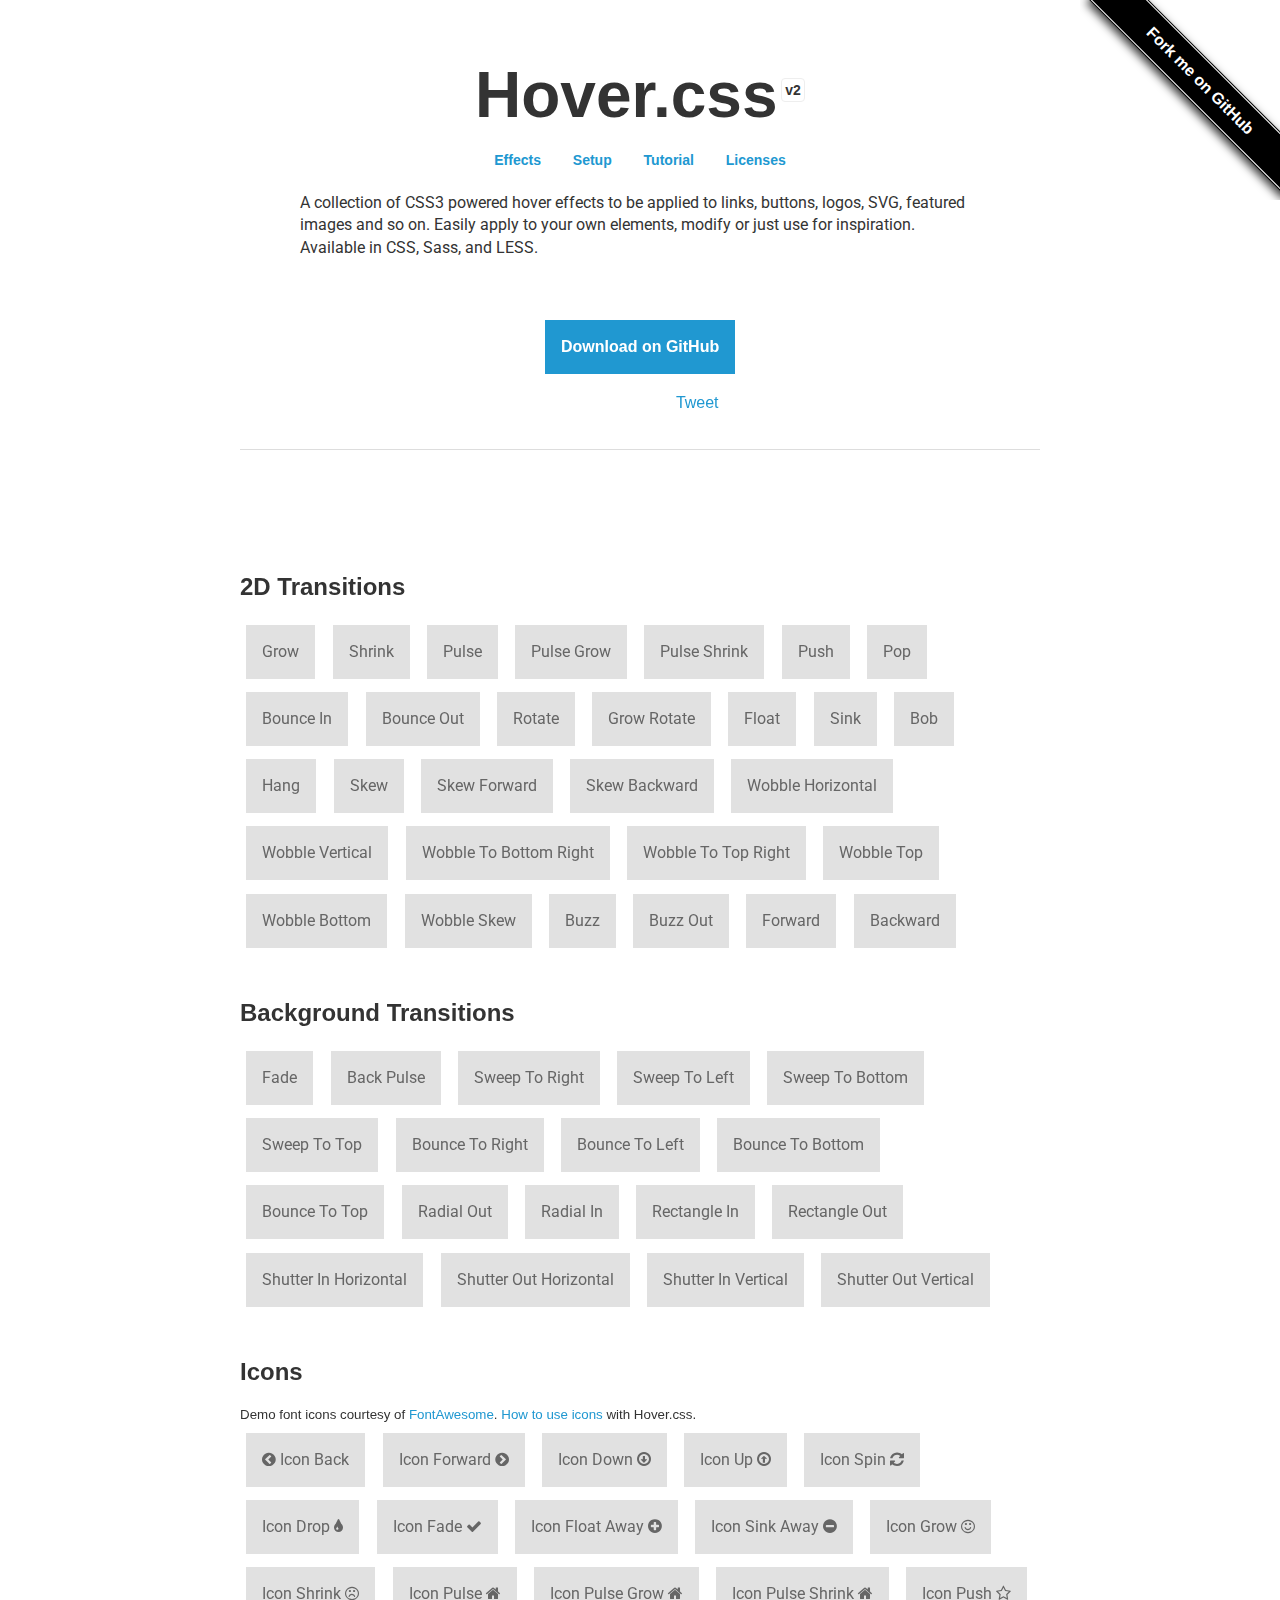
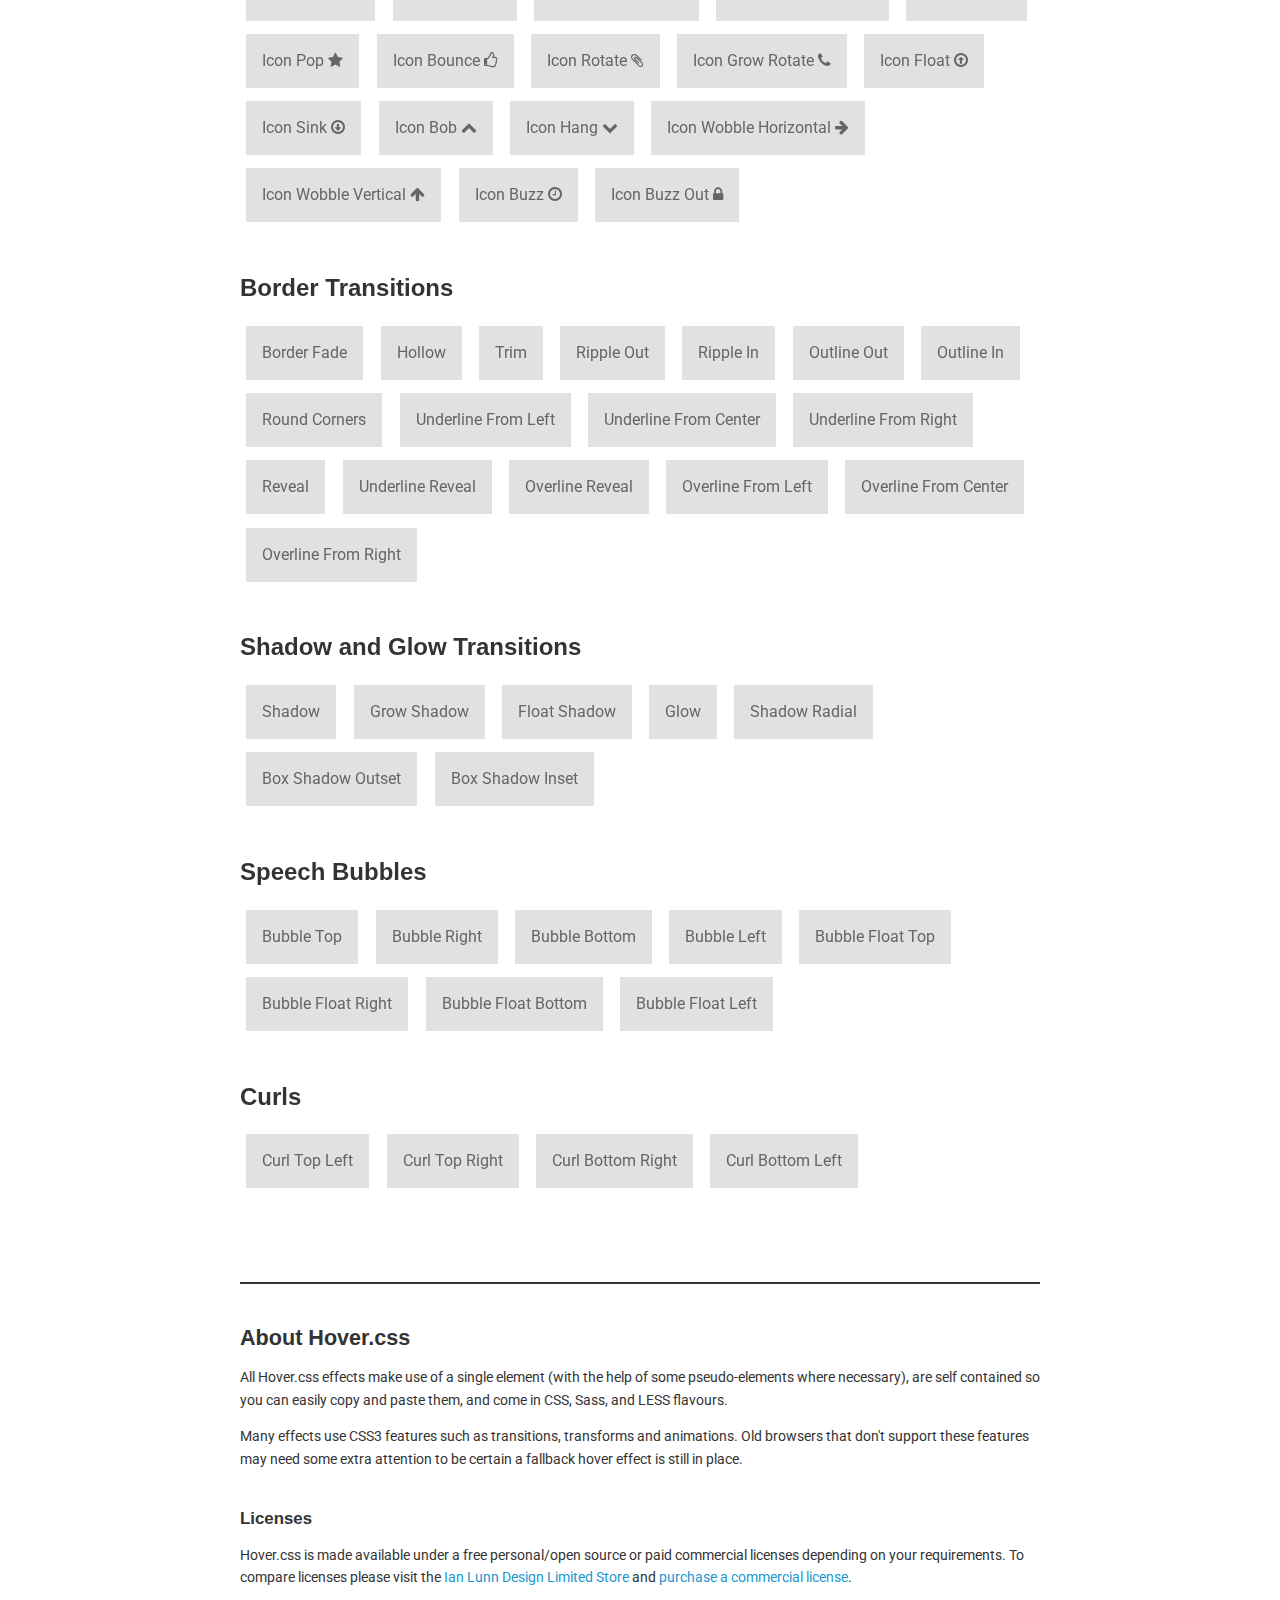
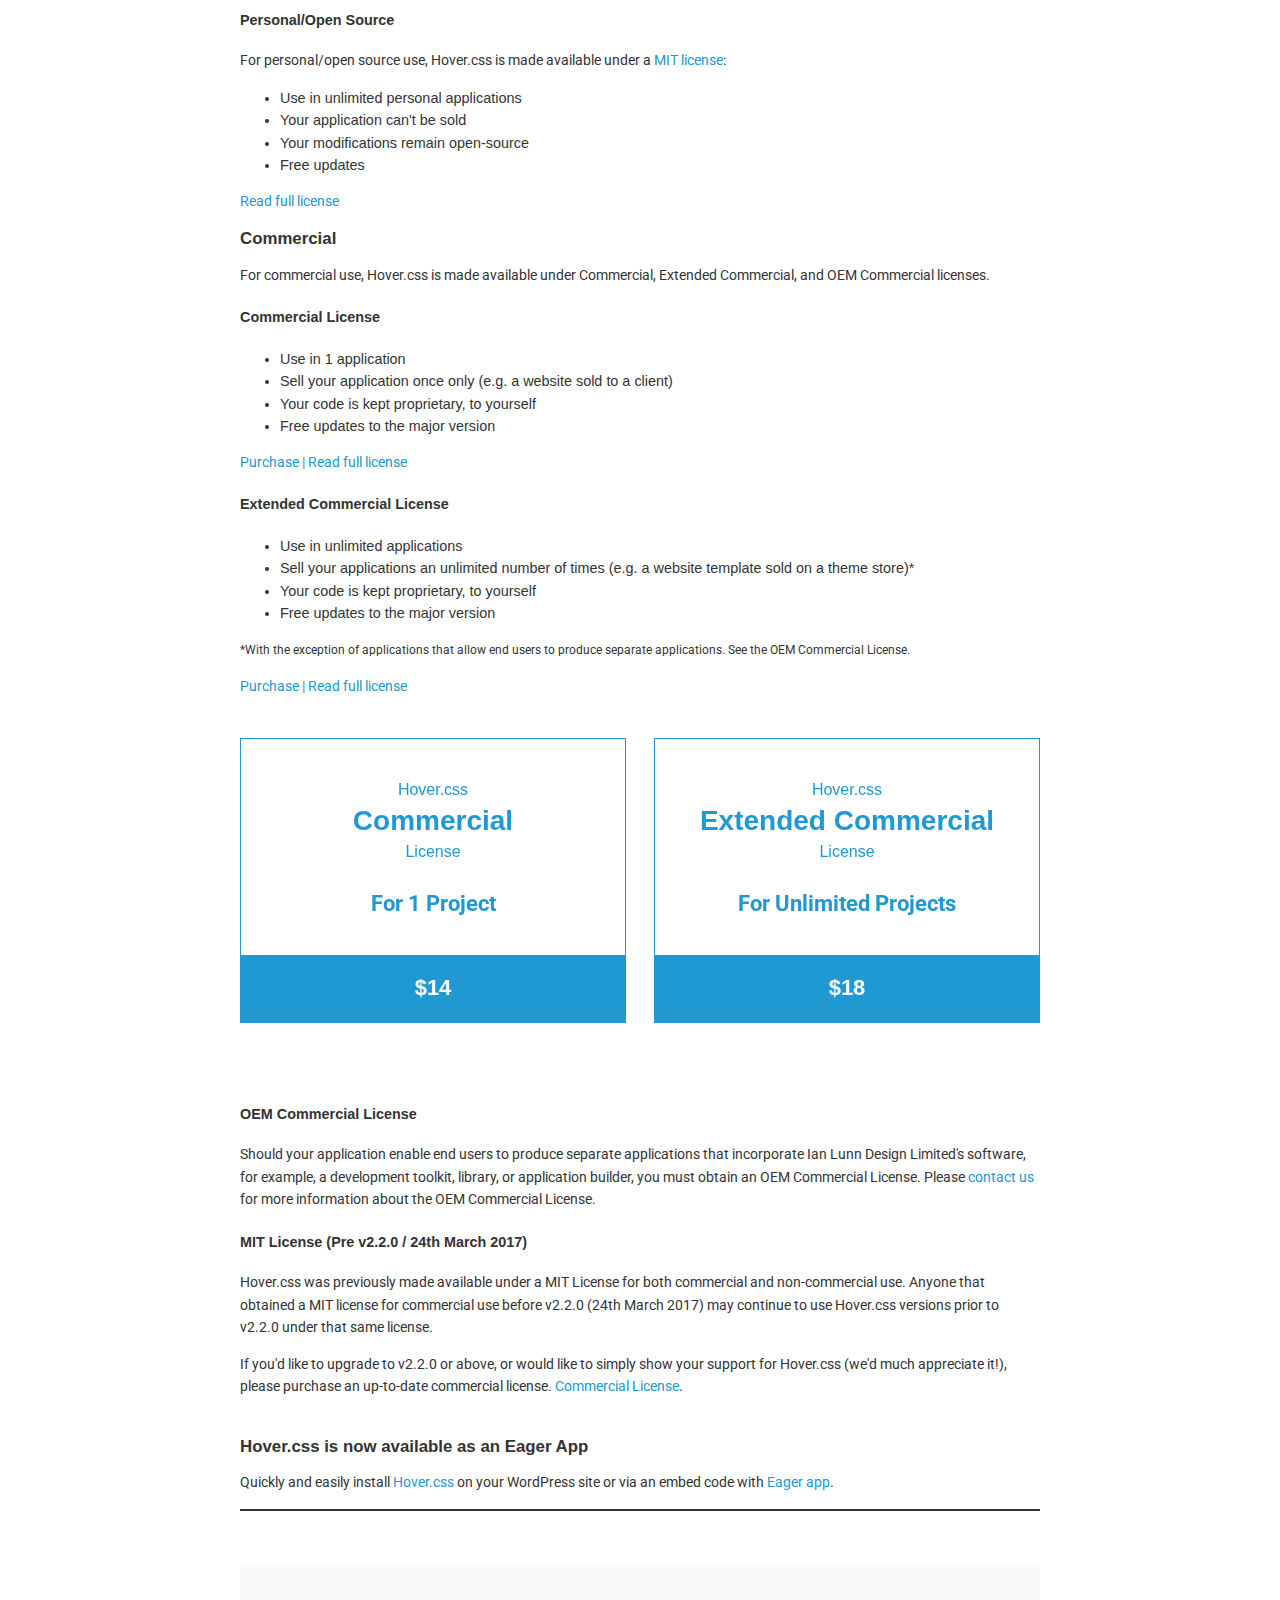
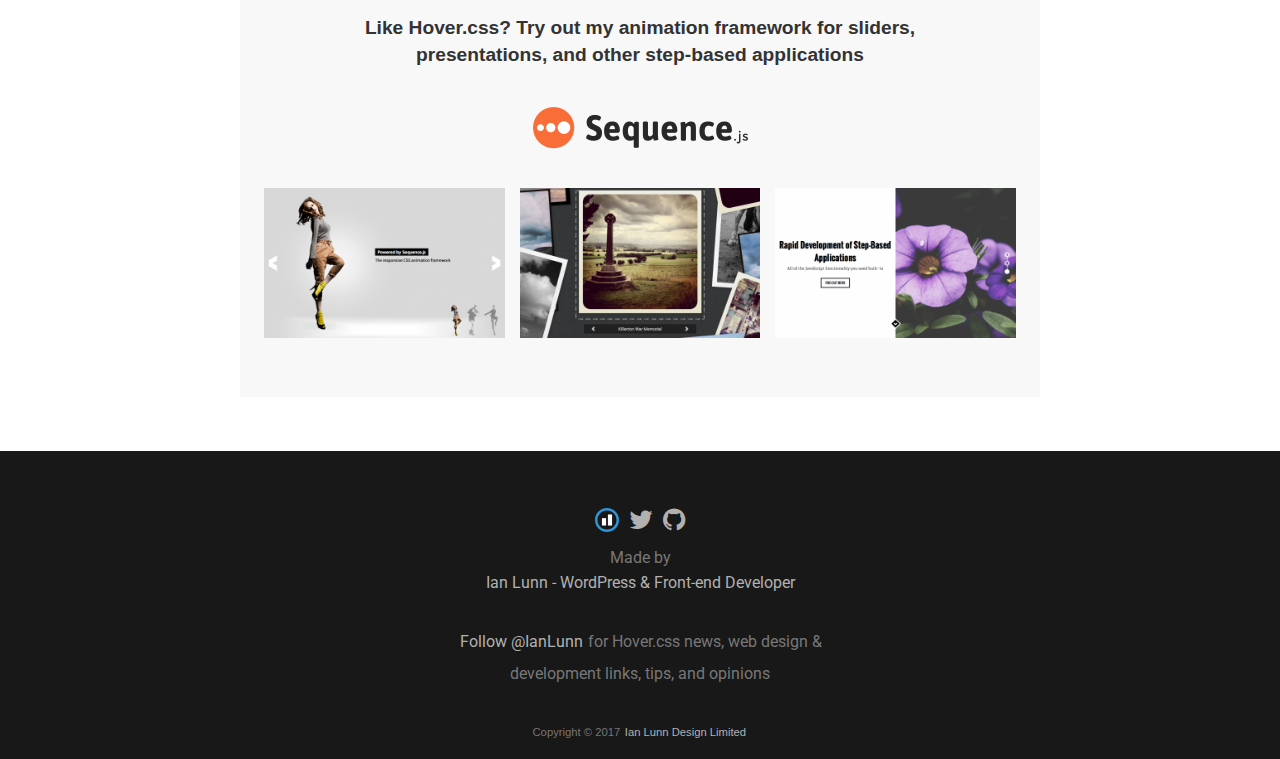
<file: assets/style/Hover-master/index.html>
<!DOCTYPE html>
<html lang="en">
	<head>
		<meta charset="utf-8">
		<meta property="og:image" content="https://ianlunn.github.io/Hover/hover.jpg" />
		<meta property="og:site_name" content="Hover.css"/>
		<meta property="og:title" content="Hover.css - A collection of CSS3 powered hover effects" />
		<title>Hover.css - A collection of CSS3 powered hover effects</title>
		<link href="css/demo-page.css" rel="stylesheet" media="all">
		<link href="css/hover.css" rel="stylesheet" media="all">
		<link href="https://maxcdn.bootstrapcdn.com/font-awesome/4.2.0/css/font-awesome.min.css" rel="stylesheet" media="all">
	</head>
	<body>

		<!--[if lt IE 10]>
		<p class="browsehappy">You are using an <strong>outdated</strong> browser. Please <a href="https://browsehappy.com/">upgrade your browser</a> to improve your experience.</p>
		<![endif]-->

		<div class="main">
			<span id="forkongithub"><a href="https://github.com/IanLunn/Hover">Fork me on GitHub</a></span>

			<h1>Hover.css <a href="https://github.com/IanLunn/Hover/releases" class="sup" title="View release history">v2</a></h1>

			<nav>
				<ul>
					<li><a href="#effects" title="Effects">Effects</a></li>
					<li><a href="https://github.com/IanLunn/Hover/blob/master/README.md#hovercss" title="Setup">Setup</a></li>
					<li><a href="https://ianlunn.co.uk/articles/hover-css-tutorial-introduction/" title="hover.css Tutorial and Introduction">Tutorial</a></li>
					<li><a href="#licenses" title="Licenses">Licenses</a></li>
				</ul>
			</nav>

			<p class="intro">A collection of CSS3 powered hover effects to be applied to links, buttons, logos, SVG, featured images and so on. Easily apply to your own elements, modify or just use for inspiration. Available in CSS, Sass, and LESS.</p>

			<div class="download aligncenter">
				<a class="button cta hvr-float-shadow" href="https://github.com/IanLunn/Hover">Download on GitHub</a>
			</div>

			<div class="social aligncenter">
				<div class="social-button">
					<iframe src="https://ghbtns.com/github-btn.html?user=IanLunn&repo=Hover&type=watch&count=true" allowtransparency="true" frameborder="0" scrolling="0" width="110" height="20"></iframe>
				</div>

				<div class="social-button">
					<a href="https://twitter.com/share" class="twitter-share-button" data-related="IanLunn" data-dnt="true">Tweet</a>
				</div>
			</div>

			<hr />
			<br />

			<script async type="text/javascript" src="//cdn.carbonads.com/carbon.js?serve=CKYIE23M&placement=ianlunncouk" id="_carbonads_js"></script>

			<div id="effects" class="effects">

				<h2>2D Transitions</h2>

				<a href="#" class="hvr-grow">Grow</a>
				<a href="#" class="hvr-shrink">Shrink</a>
				<a href="#" class="hvr-pulse">Pulse</a>
				<a href="#" class="hvr-pulse-grow">Pulse Grow</a>
				<a href="#" class="hvr-pulse-shrink">Pulse Shrink</a>
				<a href="#" class="hvr-push">Push</a>
				<a href="#" class="hvr-pop">Pop</a>
				<a href="#" class="hvr-bounce-in">Bounce In</a>
				<a href="#" class="hvr-bounce-out">Bounce Out</a>
				<a href="#" class="hvr-rotate">Rotate</a>
				<a href="#" class="hvr-grow-rotate">Grow Rotate</a>
				<a href="#" class="hvr-float">Float</a>
				<a href="#" class="hvr-sink">Sink</a>
				<a href="#" class="hvr-bob">Bob</a>
				<a href="#" class="hvr-hang">Hang</a>
				<a href="#" class="hvr-skew">Skew</a>
				<a href="#" class="hvr-skew-forward">Skew Forward</a>
				<a href="#" class="hvr-skew-backward">Skew Backward</a>
				<a href="#" class="hvr-wobble-horizontal">Wobble Horizontal</a>
				<a href="#" class="hvr-wobble-vertical">Wobble Vertical</a>
				<a href="#" class="hvr-wobble-to-bottom-right">Wobble To Bottom Right</a>
				<a href="#" class="hvr-wobble-to-top-right">Wobble To Top Right</a>
				<a href="#" class="hvr-wobble-top">Wobble Top</a>
				<a href="#" class="hvr-wobble-bottom">Wobble Bottom</a>
				<a href="#" class="hvr-wobble-skew">Wobble Skew</a>
				<a href="#" class="hvr-buzz">Buzz</a>
				<a href="#" class="hvr-buzz-out">Buzz Out</a>
				<a href="#" class="hvr-forward">Forward</a>
				<a href="#" class="hvr-backward">Backward</a>


				<h2>Background Transitions</h2>

				<a href="#" class="hvr-fade">Fade</a>
				<a href="#" class="hvr-back-pulse">Back Pulse</a>
				<a href="#" class="hvr-sweep-to-right">Sweep To Right</a>
				<a href="#" class="hvr-sweep-to-left">Sweep To Left</a>
				<a href="#" class="hvr-sweep-to-bottom">Sweep To Bottom</a>
				<a href="#" class="hvr-sweep-to-top">Sweep To Top</a>
				<a href="#" class="hvr-bounce-to-right">Bounce To Right</a>
				<a href="#" class="hvr-bounce-to-left">Bounce To Left</a>
				<a href="#" class="hvr-bounce-to-bottom">Bounce To Bottom</a>
				<a href="#" class="hvr-bounce-to-top">Bounce To Top</a>
				<a href="#" class="hvr-radial-out">Radial Out</a>
				<a href="#" class="hvr-radial-in">Radial In</a>
				<a href="#" class="hvr-rectangle-in">Rectangle In</a>
				<a href="#" class="hvr-rectangle-out">Rectangle Out</a>
				<a href="#" class="hvr-shutter-in-horizontal">Shutter In Horizontal</a>
				<a href="#" class="hvr-shutter-out-horizontal">Shutter Out Horizontal</a>
				<a href="#" class="hvr-shutter-in-vertical">Shutter In Vertical</a>
				<a href="#" class="hvr-shutter-out-vertical">Shutter Out Vertical</a>


				<h2>Icons</h2>

				<small>Demo font icons courtesy of <a href="https://fortawesome.github.io/Font-Awesome/">FontAwesome</a>. <a href="https://github.com/IanLunn/Hover/#using-icon-effects">How to use icons</a> with Hover.css.</small>

				<a href="#" class="hvr-icon-back">
					<i class="fa fa-chevron-circle-left hvr-icon"></i> Icon Back
				</a>
				<a href="#" class="hvr-icon-forward">
					Icon Forward
					<i class="fa fa-chevron-circle-right hvr-icon"></i>
				</a>
				<a href="#" class="hvr-icon-down">
					Icon Down <i class="fa fa-arrow-circle-o-down hvr-icon"></i>
				</a>
				<a href="#" class="hvr-icon-up">
					Icon Up <i class="fa fa-arrow-circle-o-up hvr-icon"></i>
				</a>
				<a href="#" class="hvr-icon-spin">
					Icon Spin <i class="fa fa-refresh hvr-icon"></i>
				</a>
				<a href="#" class="hvr-icon-drop">
					Icon Drop <i class="fa fa-tint hvr-icon"></i>
				</a>
				<a href="#" class="hvr-icon-fade">
					Icon Fade <i class="fa fa-check hvr-icon"></i>
				</a>
				<a href="#" class="hvr-icon-float-away">
					Icon Float Away <i class="fa fa-plus-circle hvr-icon"></i>
				</a>
				<a href="#" class="hvr-icon-sink-away">
					Icon Sink Away <i class="fa fa-minus-circle hvr-icon"></i>
				</a>
				<a href="#" class="hvr-icon-grow">
					Icon Grow <i class="fa fa-smile-o hvr-icon"></i>
				</a>
				<a href="#" class="hvr-icon-shrink">
					Icon Shrink <i class="fa fa-frown-o hvr-icon"></i>
				</a>
				<a href="#" class="hvr-icon-pulse">
					Icon Pulse <i class="fa fa-home hvr-icon"></i>
				</a>
				<a href="#" class="hvr-icon-pulse-grow">
					Icon Pulse Grow <i class="fa fa-home hvr-icon"></i>
				</a>
				<a href="#" class="hvr-icon-pulse-shrink">
					Icon Pulse Shrink <i class="fa fa-home hvr-icon"></i>
				</a>
				<a href="#" class="hvr-icon-push">
					Icon Push <i class="fa fa-star-o hvr-icon"></i>
				</a>
				<a href="#" class="hvr-icon-pop">
					Icon Pop <i class="fa fa-star hvr-icon"></i>
				</a>
				<a href="#" class="hvr-icon-bounce">
					Icon Bounce <i class="fa fa-thumbs-o-up hvr-icon"></i>
				</a>
				<a href="#" class="hvr-icon-rotate">
					Icon Rotate <i class="fa fa-paperclip hvr-icon"></i>
				</a>
				<a href="#" class="hvr-icon-grow-rotate">
					Icon Grow Rotate <i class="fa fa-phone hvr-icon"></i>
				</a>
				<a href="#" class="hvr-icon-float">
					Icon Float <i class="fa fa-arrow-circle-o-up hvr-icon"></i>
				</a>
				<a href="#" class="hvr-icon-sink">
					Icon Sink <i class="fa fa-arrow-circle-o-down hvr-icon"></i>
				</a>
				<a href="#" class="hvr-icon-bob">
					Icon Bob <i class="fa fa-chevron-up hvr-icon"></i>
				</a>
				<a href="#" class="hvr-icon-hang">
					Icon Hang <i class="fa fa-chevron-down hvr-icon"></i>
				</a>
				<a href="#" class="hvr-icon-wobble-horizontal">
					Icon Wobble Horizontal <i class="fa fa-arrow-right hvr-icon"></i>
				</a>
				<a href="#" class="hvr-icon-wobble-vertical">
					Icon Wobble Vertical <i class="fa fa-arrow-up hvr-icon"></i>
				</a>
				<a href="#" class="hvr-icon-buzz">
					Icon Buzz <i class="fa fa-clock-o hvr-icon"></i>
				</a>
				<a href="#" class="hvr-icon-buzz-out">
					Icon Buzz Out <i class="fa fa-lock hvr-icon"></i>
				</a>


				<h2>Border Transitions</h2>

				<a href="#" class="hvr-border-fade">Border Fade</a>
				<a href="#" class="hvr-hollow">Hollow</a>
				<a href="#" class="hvr-trim">Trim</a>
				<a href="#" class="hvr-ripple-out">Ripple Out</a>
				<a href="#" class="hvr-ripple-in">Ripple In</a>
				<a href="#" class="hvr-outline-out">Outline Out</a>
				<a href="#" class="hvr-outline-in">Outline In</a>
				<a href="#" class="hvr-round-corners">Round Corners</a>
				<a href="#" class="hvr-underline-from-left">Underline From Left</a>
				<a href="#" class="hvr-underline-from-center">Underline From Center</a>
				<a href="#" class="hvr-underline-from-right">Underline From Right</a>
				<a href="#" class="hvr-reveal">Reveal</a>
				<a href="#" class="hvr-underline-reveal">Underline Reveal</a>
				<a href="#" class="hvr-overline-reveal">Overline Reveal</a>
				<a href="#" class="hvr-overline-from-left">Overline From Left</a>
				<a href="#" class="hvr-overline-from-center">Overline From Center</a>
				<a href="#" class="hvr-overline-from-right">Overline From Right</a>


				<h2>Shadow and Glow Transitions</h2>

				<a href="#" class="hvr-shadow">Shadow</a>
				<a href="#" class="hvr-grow-shadow">Grow Shadow</a>
				<a href="#" class="hvr-float-shadow">Float Shadow</a>
				<a href="#" class="hvr-glow">Glow</a>
				<a href="#" class="hvr-shadow-radial">Shadow Radial</a>
				<a href="#" class="hvr-box-shadow-outset">Box Shadow Outset</a>
				<a href="#" class="hvr-box-shadow-inset">Box Shadow Inset</a>


				<h2>Speech Bubbles</h2>

				<a href="#" class="hvr-bubble-top">Bubble Top</a>
				<a href="#" class="hvr-bubble-right">Bubble Right</a>
				<a href="#" class="hvr-bubble-bottom">Bubble Bottom</a>
				<a href="#" class="hvr-bubble-left">Bubble Left</a>
				<a href="#" class="hvr-bubble-float-top">Bubble Float Top</a>
				<a href="#" class="hvr-bubble-float-right">Bubble Float Right</a>
				<a href="#" class="hvr-bubble-float-bottom">Bubble Float Bottom</a>
				<a href="#" class="hvr-bubble-float-left">Bubble Float Left</a>


				<h2>Curls</h2>

				<a href="#" class="hvr-curl-top-left">Curl Top Left</a>
				<a href="#" class="hvr-curl-top-right">Curl Top Right</a>
				<a href="#" class="hvr-curl-bottom-right">Curl Bottom Right</a>
				<a href="#" class="hvr-curl-bottom-left">Curl Bottom Left</a>
			</div>


			<div class="footer">
				<div class="about">
					<h2>About Hover.css</h2>

					<p>All Hover.css effects make use of a single element (with the help of some pseudo-elements where necessary), are self contained so you can easily copy and paste them, and come in CSS, Sass, and LESS flavours.</p>

					<p>Many effects use CSS3 features such as transitions, transforms and animations. Old browsers that don't support these features may need some extra attention to be certain a fallback hover effect is still in place.</p>

					<br />
					<h3 id="licenses">Licenses</h3>

					<p>Hover.css is made available under a free personal/open source or paid commercial licenses depending on your requirements. To compare licenses please visit the <a href="https://ianlunn.co.uk/store/licenses/">Ian Lunn Design Limited Store</a> and <a href="https://ianlunn.co.uk/store/hover-css/">purchase a commercial license</a>.</p>

					<h4 id="personal">Personal/Open Source</h4>

					<p>For personal/open source use, Hover.css is made available under a <a href="https://opensource.org/licenses/MIT">MIT license</a>:</p>

					<ul>
						<li>Use in unlimited personal applications</li>
						<li>Your application can't be sold</li>
						<li>Your modifications remain open-source</li>
						<li>Free updates</li>
					</ul>

					<p><a href="https://ianlunn.co.uk/store/licenses/personal/">Read full license</a></p>

					<h3 id="commercial-licenses">Commercial</h3>

					<p>For commercial use, Hover.css is made available under Commercial, Extended Commercial, and OEM Commercial licenses.</p>

					<h4 id="commercial">Commercial License</h4>

					<ul>
						<li>Use in 1 application</li>
						<li>Sell your application once only (e.g. a website sold to a client)</li>
						<li>Your code is kept proprietary, to yourself</li>
						<li>Free updates to the major version</li>
					</ul>

					<p><a href="https://ianlunn.co.uk/store/hover-css/?attribute_pa_licenses=commercial">Purchase<a/> | <a href="https://ianlunn.co.uk/store/licenses/commercial/">Read full license</a></p>

					<h4 id="extended-commercial">Extended Commercial License</h4>

					<ul>
						<li>Use in unlimited applications</li>
						<li>Sell your applications an unlimited number of times (e.g. a website template sold on a theme store)*</li>
						<li>Your code is kept proprietary, to yourself</li>
						<li>Free updates to the major version</li>
					</ul>

					<p><small>*With the exception of applications that allow end users to produce separate applications. See the OEM Commercial License.</small></p>

					<p><a href="https://ianlunn.co.uk/store/hover-css/?attribute_pa_licenses=extended-commercial">Purchase<a/> | <a href="https://ianlunn.co.uk/store/licenses/extended-commercial/">Read full license</a></p>

					<div class="licenses">
						<a target="_blank" href="https://ianlunn.co.uk/store/hover-css/?attribute_pa_licenses=commercial" title="Commercial License" class="license hvr-float">
							<div class="license__content">
								<h5 class="license__title"><div>Hover.css</div> Commercial <div>License</div></h5>
								<p class="license__desc">For 1 Project</p>
							</div>
							<span class="license__button button cta">$14</span>
						</a>

						<a target="_blank" href="https://ianlunn.co.uk/store/hover-css/?attribute_pa_licenses=extended-commercial" title="Extended Commercial License" class="license hvr-float">
							<div class="license__content">
								<h5 class="license__title"><div>Hover.css</div> Extended Commercial <div>License</div></h5>
								<p class="license__desc">For Unlimited Projects</p>
							</div>
							<span class="license__button button cta">$18</span>
						</a>
					</div>

					<h4 id="oem-commercial">OEM Commercial License</h4>

					<p>Should your application enable end users to produce separate applications that incorporate Ian Lunn Design Limited's software, for example, a development toolkit, library, or application builder, you must obtain an OEM Commercial License. Please <a href="https://ianlunn.co.uk/contact/">contact us</a> for more information about the OEM Commercial License.</p>

					<h4>MIT License (Pre v2.2.0 / 24th March 2017)</h4>
					<p>Hover.css was previously made available under a MIT License for both commercial and non-commercial use. Anyone that obtained a MIT license for commercial use before v2.2.0 (24th March 2017) may continue to use Hover.css versions prior to v2.2.0 under that same license.</p>

					<p>If you'd like to upgrade to v2.2.0 or above, or would like to simply show your support for Hover.css (we'd much appreciate it!), please purchase an up-to-date commercial license. <a href="https://ianlunn.co.uk/store/hover-css/?attribute_pa_licenses=commercial" title="Commercial License">Commercial License</a>.</p>

					<br />
					<h3>Hover.css is now available as an Eager App</h3>
					<p>Quickly and easily install <a href="https://eager.io/app/AN_LdP2tOk0f">Hover.css</a> on your WordPress site or via an embed code with <a href="https://eager.io/">Eager app</a>.</p>
				</div>
			</div>

			<div class="ad">
				<h2>Like Hover.css? Try out my animation framework for sliders,<br /> presentations, and other step-based applications</h2>

				<a class="ad__logo" href="https://www.sequencejs.com/" title="Learn more about Sequence.js">
					<img src="sequence-logo.png" alt="Sequence.js" />
				</a>

				<div class="ad__preview">
					<a href="https://www.sequencejs.com/" title="Learn more about Sequence.js"><img src="modern-slide-in.png" /></a> <a class="second" href="https://www.sequencejs.com/" title="Learn more about Sequence.js"><img src="photo-stack.png" /></a> <a href="https://www.sequencejs.com/" title="Learn more about Sequence.js"><img src="two-up.png" /></a>
				</div>
			</div>

		</div>

		<div class="made-by group">
			<ul>
				<li>
					<!-- "IL" logo Copyright (c) Ian Lunn Design Limited 2017 -->
					<a cass="icon__ild" href="https://ianlunn.co.uk/" title="Ian Lunn - WordPress &amp; Front End Developer" target="_blank" class="ild-ident">
						<svg class="" onmouseenter="el=this;el.classList.add('active');setTimeout(function(){el.classList.remove('active')},600);" xmlns="https://www.w3.org/2000/svg" width="24" height="30" viewBox="0 0 52 52">
							<g class="circle-holder">
								<path class="circle" fill="#2E96D6" d="M5.4 26c0-11.4 9.2-20.6 20.6-20.6s20.6 9.2 20.6 20.6c0 11.4-9.2 20.6-20.6 20.6s-20.6-9.2-20.6-20.6zm-5.4 0c0 14.4 11.6 26 26 26s26-11.6 26-26-11.6-26-26-26-26 11.6-26 26z"></path>
							</g>
							<path class="i" fill="#fff" d="M15 22h9v16h-9v-16z"></path>
							<path class="l" fill="#fff" d="M28 14h9v24h-9v-24z"></path>
						</svg>
					</a>
				</li>
				<li><a class="icon__twitter" href="https://twitter.com/IanLunn/" title="Ian Lunn on Twitter" target="_blank"><i class="fa fa-twitter"></i></a></li>
				<li><a class="icon__github" href="https://github.com/IanLunn/Hover/" title="Hover.css on GitHub" target="_blank"><i class="fa fa-github"></i></a></li>
			</ul>
			<p>Made by<br /><a href="https://ianlunn.co.uk/" title="Ian Lunn - WordPress &amp; Front End Developer" target="_blank">Ian Lunn - WordPress &amp; Front-end Developer</a></p>

			<p class="follow"><a href="https://twitter.com/IanLunn" class="twitter-follow-button" data-show-count="false" data-dnt="true" data-size="large">Follow @IanLunn</a> for Hover.css news, web design &amp;<br /> development links, tips, and opinions</p>
			<small>Copyright &copy; 2017 <a href="https://ianlunn.co.uk/" title="Ian Lunn - WordPress &amp; Front End Developer" target="_blank">Ian Lunn Design Limited</a></small>
		</div>

		<script>
			/**
			 * Used to demonstrate Hover.css only. Not required when adding
			 * Hover.css to your own pages. Prevents a link from being
			 * navigated and gaining focus.
			 */
			var effects = document.querySelectorAll('.effects')[0];

			effects.addEventListener('click', function(e) {

				if (e.target.className.indexOf('hvr') > -1) {
					e.preventDefault();
					e.target.blur();

				}
			});
		</script>

		<script>!function(d,s,id){var js,fjs=d.getElementsByTagName(s)[0],p=/^https:/.test(d.location)?'http':'https';if(!d.getElementById(id)){js=d.createElement(s);js.id=id;js.src=p+'://platform.twitter.com/widgets.js';fjs.parentNode.insertBefore(js,fjs);}}(document, 'script', 'twitter-wjs');</script>

		<script>
		  (function(i,s,o,g,r,a,m){i['GoogleAnalyticsObject']=r;i[r]=i[r]||function(){
		  (i[r].q=i[r].q||[]).push(arguments)},i[r].l=1*new Date();a=s.createElement(o),
		  m=s.getElementsByTagName(o)[0];a.async=1;a.src=g;m.parentNode.insertBefore(a,m)
		  })(window,document,'script','//www.google-analytics.com/analytics.js','ga');

		  ga('create', 'UA-11991680-4', 'ianlunn.github.io');
		  ga('send', 'pageview');
		</script>
	</body>
</html>
</file>
<file: assets/style/Hover-master/css/demo-page.css>
/*
 * Hover.css - Demo Page
 * Author: Ian Lunn @IanLunn
 * Author URL: http://ianlunn.co.uk/
 * Github: https://github.com/IanLunn/Hover
 * Hover.css Copyright Ian Lunn 2017.
 */

/**
 * The following are default styles for the demo page,
 * you don't need to include these on your own site.
 */

@import url(http://fonts.googleapis.com/css?family=Roboto);

body {
  margin: 0;
  padding: 40px 0 0 0;
  font-family: sans-serif;
  color: #333;
  line-height: 140%;
}

hr {
  margin-top: 2em;
  background-color: #ddd;
  border: none;
  height: 1px;
}


nav ul {
  margin: 0;
  padding: 0;
  text-align: center;
  font-size: .875em;
  font-weight: 700;
}
nav li {
  list-style: none;
  display: block;
  margin-left: 1em;
  margin-right: 1em;
}
@media only screen and (min-width: 768px) {
  nav li {
    display: inline-block;
  }
}

.sep {
  color: #ddd;
  margin: 0 4px;
}

#carbonads {
  --width: 180px;
  --font-size: 14px;
}

#carbonads {
  font-family: -apple-system, BlinkMacSystemFont, "Segoe UI", Roboto, Oxygen-Sans, Ubuntu, Cantarell, "Helvetica Neue", Helvetica, Arial, sans-serif;
  display: block;
  overflow: hidden;
  margin: 0 auto;
  margin-bottom: 20px;
  max-width: var(--width);
  border-radius: 4px;
  text-align: center;
  box-shadow: 0 0 0 1px hsla(0, 0%, 0%, .1);
  background-color: hsl(0, 0%, 98%);
  font-size: var(--font-size);
  line-height: 1.5;
}

#carbonads a {
  color: inherit;
  text-decoration: none;
}

#carbonads a:hover {
  color: inherit;
}

#carbonads span {
  position: relative;
  display: block;
  overflow: hidden;
}

.carbon-img {
  display: block;
  margin-bottom: 8px;
  max-width: var(--width);
  line-height: 1;
}

.carbon-img img {
  display: block;
  margin: 0 auto;
  max-width: var(--width) !important;
  width: var(--width);
  height: auto;
}

.carbon-text {
  display: block;
  padding: 0 1em 8px;
}

.carbon-poweredby {
  display: block;
  padding: 10px var(--font-size);
  background: repeating-linear-gradient(-45deg, transparent, transparent 5px, hsla(0, 0%, 0%, .025) 5px, hsla(0, 0%, 0%, .025) 10px) hsla(203, 11%, 95%, .4);
  text-transform: uppercase;
  letter-spacing: .5px;
  font-weight: 600;
  font-size: 9px;
  line-height: 0;
}

@media only screen and (min-width: 320px) and (max-width: 759px) {
  #carbonads {
    float: none;
    margin: 0 auto;
    max-width: 330px;
  }
  #carbonads span {
    position: relative;
  }
  #carbonads > span {
    max-width: none;
  }
  .carbon-img {
    float: left;
    margin: 0;
  }

  .carbon-img img {
    max-width: 130px !important;
  }
  .carbon-text {
    float: left;
    margin-bottom: 0;
    padding: 8px 20px;
    text-align: left;
    max-width: calc(100% - 130px - 3em);
  }
  .carbon-poweredby {
    left: 130px;
    bottom: 0;
    display: block;
    width: 100%;
  }
}

.main {
  max-width: 800px;
  margin: 0 auto;
  padding: 0 20px;
}

.browsehappy {
    position: absolute;
    top: 0;
    right: 0;
    left: 0;
    padding: 1em;
    background: black;
    color: white;
    text-align: center;
}

img {
  border: none;
}

small {
    display: block;
}

p,
[class^="hvr-"] {
    font-family: 'Roboto', sans-serif;
}

[class^="hvr-"] {
  margin: .4em;
  padding: 1em;
  cursor: pointer;
  background: #e1e1e1;
  text-decoration: none;
  color: #666;
  /* Prevent highlight colour when element is tapped */
  -webkit-tap-highlight-color: rgba(0,0,0,0);

  /* Smooth fonts */
  -webkit-font-smoothing: antialiased;
	-moz-osx-font-smoothing: grayscale;
}

.aligncenter {
  text-align: center;
}

.sup {
    vertical-align: super;
    margin-left: -1em;
    padding: .21875em;
    line-height: 100%;
    font-size: .21875em;
    border: #eee solid 1px;
    border-radius: 4px;
    color: inherit;
}

.sup:hover {
    background: #eee;
}

a {
    color: #2098D1;
    text-decoration: none;
}

.footer a:hover,
.nav:hover {
    color: #207AD1;
}

.nav {
  display: inline-block;
  font-size: .8em;
}

.nav.hvr-icon-down,
.nav.hvr-icon-forward {
  padding-right: 1.2em;
}

.nav.hvr-icon-down::before,
.nav.hvr-icon-forward::before {
  right: 0;
}

.nav:hover,
.nav:focus,
.nav:active {
  text-decoration: none;
}

.intro {
  max-width: 680px;
  margin: 20px auto 0 auto;
}

.button.cta {
  display: inline-block;
  position: relative;
  margin: 1.2em 0 1em 0;
  padding: 1em;
  background: #2098D1;
  border: none;
  text-decoration: none;
  font-weight: 700;
  color: white;
}

.effects {
  margin-top: 6em;
}

h1 {
  text-align: center;
  font-size: 3em;
}

h2 {
  margin-top: 2em;
}

h3 {
  margin: 0;
}

.about {
  border-top: #333 solid 2px;
  border-bottom: #333 solid 2px;
}

.footer {
  overflow: hidden;
  width: auto;
  margin-top: 6em;
  font-size: .9em;
}

.footer a {
  text-decoration: none;
}

.credit {
  font-size: .8em;
  font-weight: normal;
}

.licenses {
  margin-top: 40px;
  margin-bottom: 60px;
}

.licenses:after {
  display: block;
  content: '';
  clear: both;
}

.license {
  display: block !important;
  margin-bottom: 20px;
  text-align: center;
  border: #2098D1 solid 1px;
}

.license:focus,
.license:hover {
  border-color: #207AD1;
}

.license:focus .button,
.license:hover .button {
  background-color: #207AD1;
  color: white;
}

.license__content {
  padding: 25px 10px;
}

.license__title {
  margin: 0;
  font-size: 28px;
  line-height: 1.4;
}

.license__title div {
  font-size: 16px;
  font-weight: 400;
}

.license__desc {
  margin-top: 30px;
  margin-bottom: 0;
  font-size: 22px;
  font-weight: 700;
}

.license__button.cta {
  display: block;
  margin: 0;
  font-size: 22px;
}

@media only screen and (min-width: 568px) {
  .license {
    width: 48%;
    float: left;
  }

  .license:nth-child(2) {
    float: right;
  }

  .license__content {
    padding: 40px 10px;
  }
}

.download {
  margin-top: 2.6em;
}

.social-button {
  display: inline-block;
  vertical-align: middle;
}

.twitter-follow-button {
    display: block;
    margin: 0 auto;
}

.follow {
    margin-bottom: 20px;
    line-height: 200%;
}

.made-by {
  display: block;
  margin-top: 3em;
  padding-top: 3em;
  padding-bottom: 1em;
  font-family: $fontFeature;
  font-size: 1.125em;
  text-align: center;
  line-height: 1.6;
  background: #181818;
  color: #777;
}

.made-by svg {
  display: block;
}

.made-by ul,
.made-by p {
  margin: 0;
  padding: 0;
}

.made-by ul {
  margin-bottom: .25em;
}

.made-by li {
  display: inline-block;
  vertical-align: middle;
  line-height: 1;
}

.made-by p {
  margin-top: .4em;
  font-size: .875em;
}

.made-by a {
  display: inline-block;
  padding: 0 .125em;
  color: #B1B1B1;
  transition-duration: .2s;
  transition-property: color;
}

.made-by a:focus,
.made-by a:hover {
  color: white;
}

.made-by i {
  font-size: 26px;
  height: 30px;
}

.made-by .follow {
  margin-top: 2em;
}

.made-by .follow iframe {
  display: block;
  margin-left: auto;
  margin-right: auto;
  margin-bottom: .5em;
}

.made-by small {
  display: block;
  margin-top: 3em;
  font-size: .625em;
}

@-webkit-keyframes circle {
  50% {
    -webkit-transform: scale(1.26923077);
    transform: scale(1.26923077);
  }
}

@keyframes circle {
  50% {
    transform: scale(1.26923077);
  }
}

@-webkit-keyframes initials {
  50% {
    -webkit-transform: translateY(-8px) translateZ(0);
    transform: translateY(-8px) translateZ(0);
  }
}

@keyframes initials {
  50% {
    transform: translateY(-8px) translateZ(0);
  }
}

.ild-ident {
  display: block;
}

.ild-ident svg {
  display: block;
  overflow: visible;
  transform: scale(1) translateZ(0);
}

.ild-ident .circle-holder {
  transform: translate(-7px, -7px);
}

.ild-ident .circle {
  transform: translate(7px, 7px);
}

.ild-ident .active .i {
  animation: initials .4s ease-in-out;
}

.ild-ident .active .l {
  animation: initials .4s .2s ease-in-out;
}

.ild-ident .active .circle {
  animation: circle .5s .1s ease-in-out;
}

#forkongithub {
    display: none;
}

#forkongithub a {
  background: #000;
  color: #fff;
  text-decoration: none;
  font-family: arial, sans-serif;
  text-align: center;
  font-weight: bold;
  padding: 5px 40px;
  font-size: 1rem;
  line-height: 2rem;
  position: relative;
  -webkit-transition: 0.5s;
  transition: 0.5s;
}

#forkongithub a:hover,
#forkongithub a:focus,
#forkongithub a:active {
  background: #2098D1;
  color: #fff;
}

#forkongithub a::before,
#forkongithub a::after {
  content: "";
  width: 100%;
  display: block;
  position: absolute;
  top: 1px;
  left: 0;
  height: 1px;
  background: #fff;
}

#forkongithub a::after {
  bottom: 1px;
  top: auto;
}

.ad {
  margin-top: 3.5em;
  padding: 3em 1.5em;
  background: #f8f8f8;
  text-align: center;
}

.ad h2 {
  margin: 0;
  margin-bottom: 2em;
  line-height: 1.4;
  font-size: 1.2em;
}

.ad a {
  display: inline-block;
  margin: 0 auto 2em auto;
}

.ad__preview {
  font-size: 0;
}

.ad__preview a {
  display: block;
  width: 75%;
}

.ad__preview img {
  width: 100%;
}

@media only screen and (min-width: 360px) {
  h1 {
    font-size: 4em;
  }
}

@media screen and (min-width: 640px) {
  #forkongithub {
    position: absolute;
    display: block;
    top: 0;
    right: 0;
    width: 200px;
    overflow: hidden;
    height: 200px;
  }

  #forkongithub a {
    width: 200px;
    position: absolute;
    top: 60px;
    right: -60px;
    -webkit-transform: rotate(45deg);
    -ms-transform: rotate(45deg);
    transform: rotate(45deg);
    box-shadow: 4px 4px 10px rgba(0,0,0,0.8);
  }

  .ad__preview a {
    display: inline-block;
    width: 32%;
  }

  .ad__preview .second {
    margin: 0 2%;
  }
}
</file>
